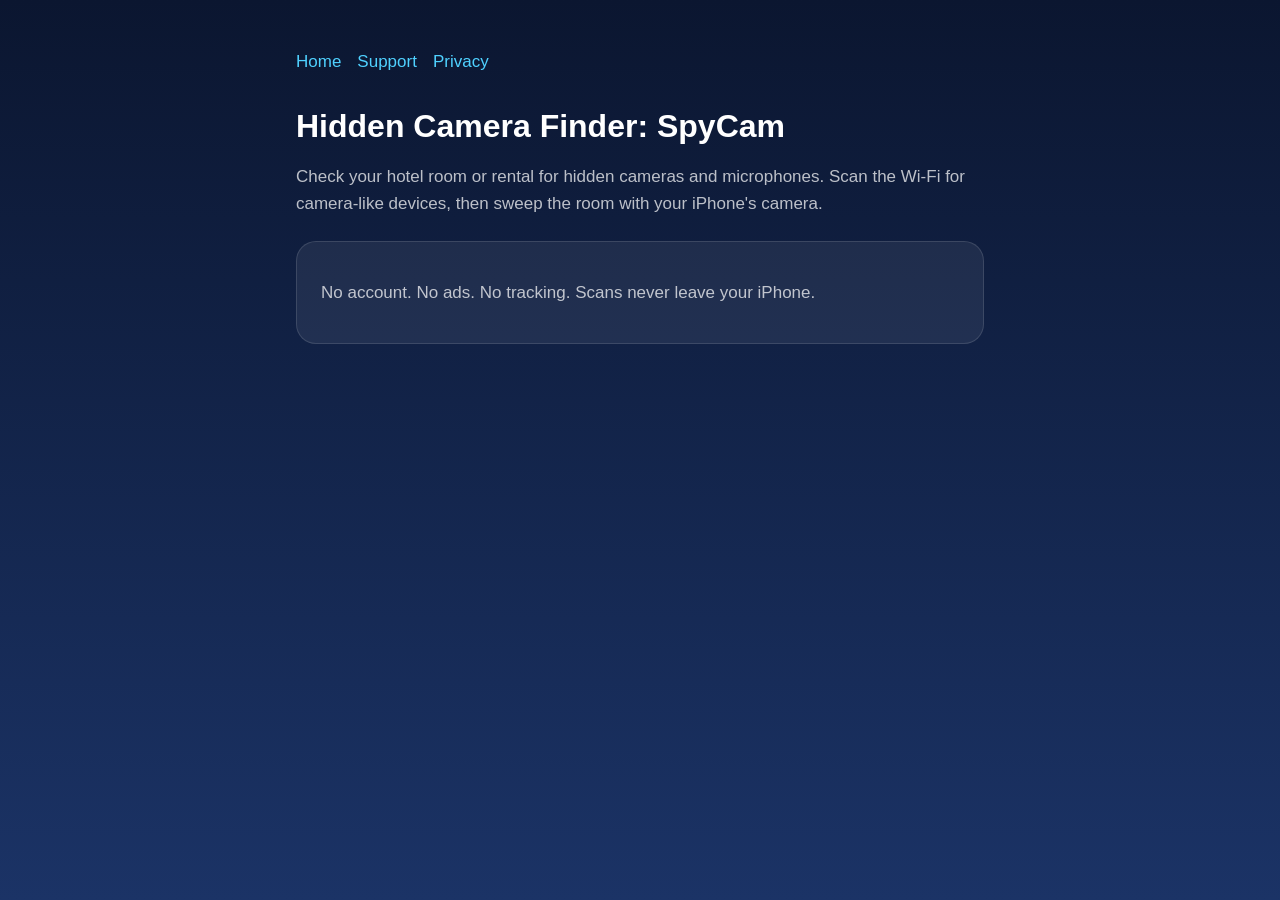
<file: index.html>
<!doctype html><html lang="en"><head><meta charset="utf-8"><meta name="viewport" content="width=device-width,initial-scale=1"><title>Hidden Camera Finder: SpyCam</title><link rel="stylesheet" href="style.css"></head>
<body><main><nav><a href="./">Home</a><a href="support.html">Support</a><a href="privacy.html">Privacy</a></nav>
<h1>Hidden Camera Finder: SpyCam</h1><p>Check your hotel room or rental for hidden cameras and microphones. Scan the Wi-Fi for camera-like devices, then sweep the room with your iPhone's camera.</p>
<div class="card"><p>No account. No ads. No tracking. Scans never leave your iPhone.</p></div></main></body></html>
</file>
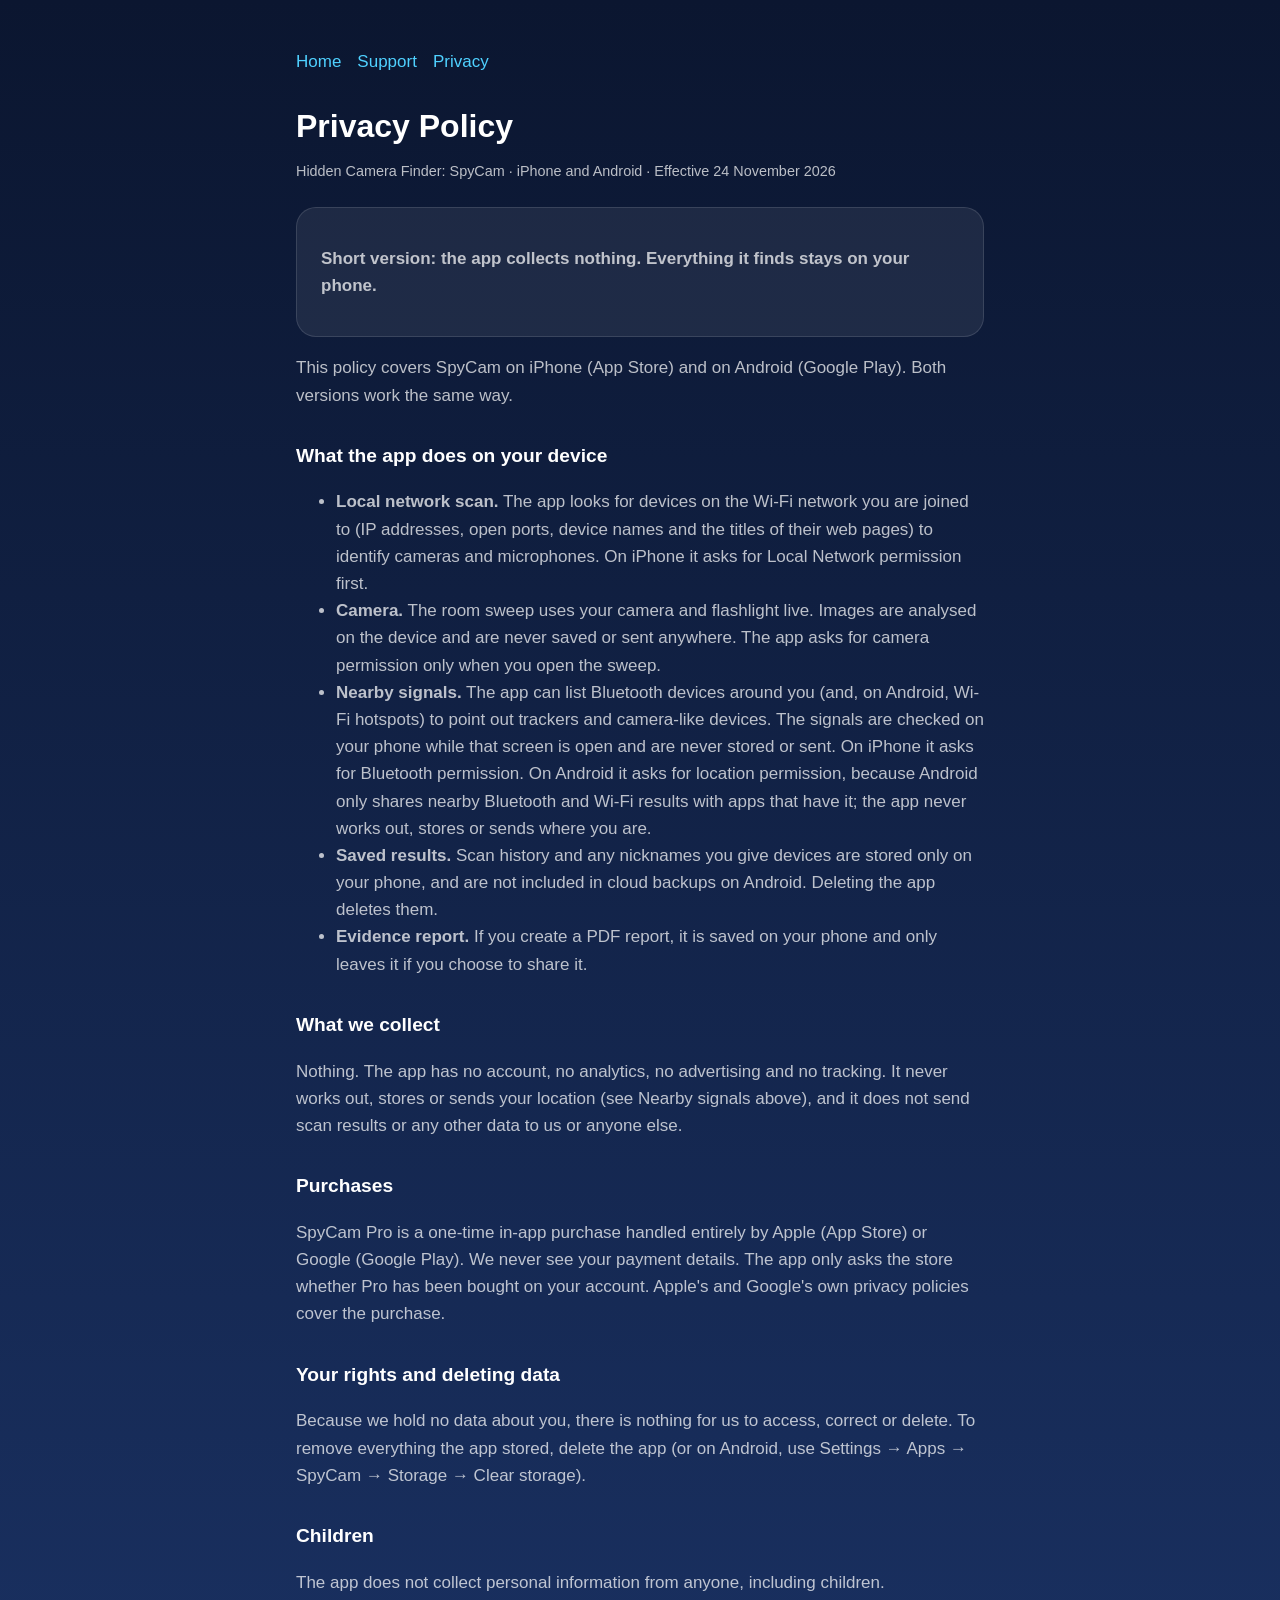
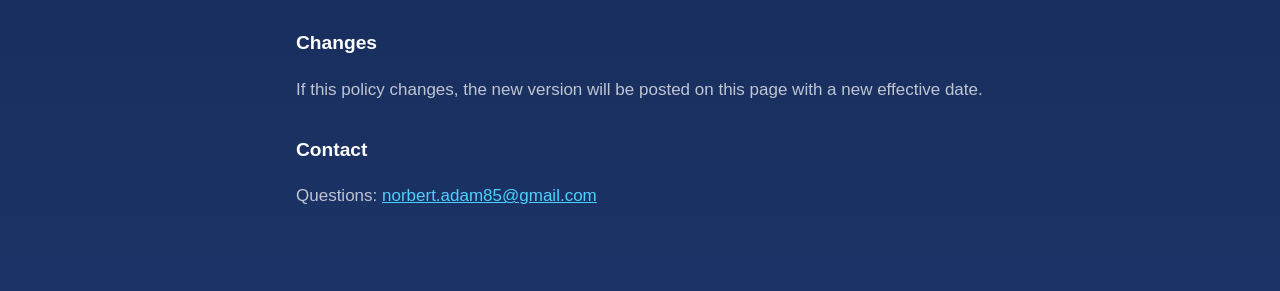
<file: privacy.html>
<!doctype html><html lang="en"><head><meta charset="utf-8"><meta name="viewport" content="width=device-width,initial-scale=1"><title>Privacy Policy</title><link rel="stylesheet" href="style.css"></head>
<body><main><nav><a href="./">Home</a><a href="support.html">Support</a><a href="privacy.html">Privacy</a></nav>
<h1>Privacy Policy</h1><p class="small">Hidden Camera Finder: SpyCam · iPhone and Android · Effective 24 November 2026</p>
<div class="card"><p><strong>Short version: the app collects nothing. Everything it finds stays on your phone.</strong></p></div>
<p>This policy covers SpyCam on iPhone (App Store) and on Android (Google Play). Both versions work the same way.</p>
<h2>What the app does on your device</h2>
<ul><li><strong>Local network scan.</strong> The app looks for devices on the Wi-Fi network you are joined to (IP addresses, open ports, device names and the titles of their web pages) to identify cameras and microphones. On iPhone it asks for Local Network permission first.</li>
<li><strong>Camera.</strong> The room sweep uses your camera and flashlight live. Images are analysed on the device and are never saved or sent anywhere. The app asks for camera permission only when you open the sweep.</li>
<li><strong>Nearby signals.</strong> The app can list Bluetooth devices around you (and, on Android, Wi-Fi hotspots) to point out trackers and camera-like devices. The signals are checked on your phone while that screen is open and are never stored or sent. On iPhone it asks for Bluetooth permission. On Android it asks for location permission, because Android only shares nearby Bluetooth and Wi-Fi results with apps that have it; the app never works out, stores or sends where you are.</li>
<li><strong>Saved results.</strong> Scan history and any nicknames you give devices are stored only on your phone, and are not included in cloud backups on Android. Deleting the app deletes them.</li>
<li><strong>Evidence report.</strong> If you create a PDF report, it is saved on your phone and only leaves it if you choose to share it.</li></ul>
<h2>What we collect</h2><p>Nothing. The app has no account, no analytics, no advertising and no tracking. It never works out, stores or sends your location (see Nearby signals above), and it does not send scan results or any other data to us or anyone else.</p>
<h2>Purchases</h2><p>SpyCam Pro is a one-time in-app purchase handled entirely by Apple (App Store) or Google (Google Play). We never see your payment details. The app only asks the store whether Pro has been bought on your account. Apple's and Google's own privacy policies cover the purchase.</p>
<h2>Your rights and deleting data</h2><p>Because we hold no data about you, there is nothing for us to access, correct or delete. To remove everything the app stored, delete the app (or on Android, use Settings → Apps → SpyCam → Storage → Clear storage).</p>
<h2>Children</h2><p>The app does not collect personal information from anyone, including children.</p>
<h2>Changes</h2><p>If this policy changes, the new version will be posted on this page with a new effective date.</p>
<h2>Contact</h2><p>Questions: <a href="mailto:norbert.adam85@gmail.com">norbert.adam85@gmail.com</a></p></main></body></html>
</file>
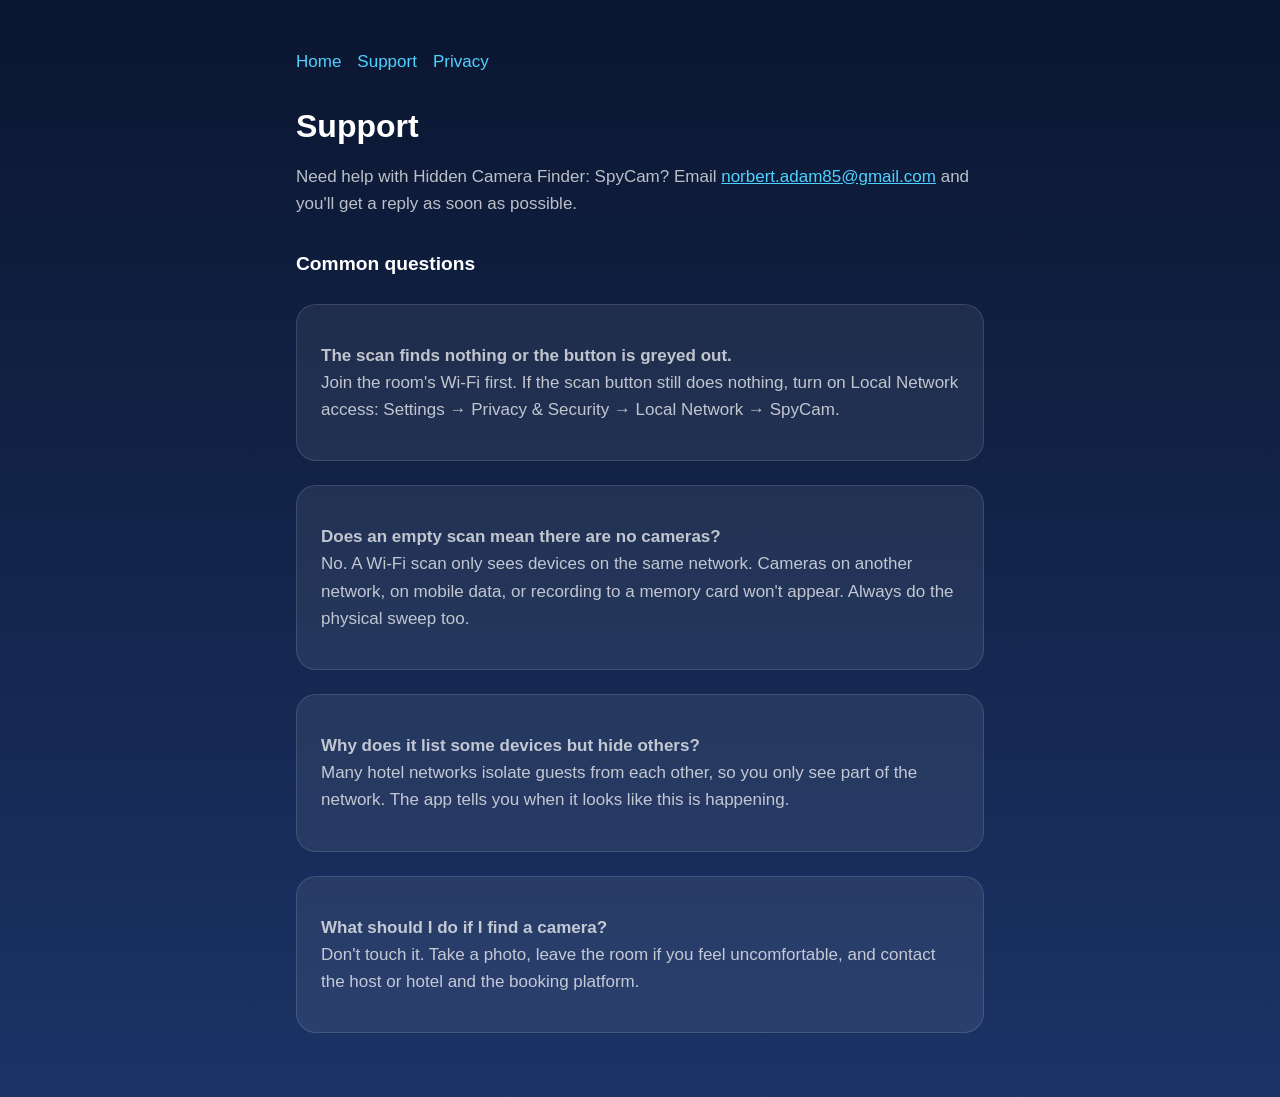
<file: support.html>
<!doctype html><html lang="en"><head><meta charset="utf-8"><meta name="viewport" content="width=device-width,initial-scale=1"><title>Support</title><link rel="stylesheet" href="style.css"></head>
<body><main><nav><a href="./">Home</a><a href="support.html">Support</a><a href="privacy.html">Privacy</a></nav>
<h1>Support</h1><p>Need help with Hidden Camera Finder: SpyCam? Email <a href="mailto:norbert.adam85@gmail.com">norbert.adam85@gmail.com</a> and you'll get a reply as soon as possible.</p>
<h2>Common questions</h2>
<div class="card"><p><strong>The scan finds nothing or the button is greyed out.</strong><br>Join the room's Wi-Fi first. If the scan button still does nothing, turn on Local Network access: Settings → Privacy &amp; Security → Local Network → SpyCam.</p></div>
<div class="card"><p><strong>Does an empty scan mean there are no cameras?</strong><br>No. A Wi-Fi scan only sees devices on the same network. Cameras on another network, on mobile data, or recording to a memory card won't appear. Always do the physical sweep too.</p></div>
<div class="card"><p><strong>Why does it list some devices but hide others?</strong><br>Many hotel networks isolate guests from each other, so you only see part of the network. The app tells you when it looks like this is happening.</p></div>
<div class="card"><p><strong>What should I do if I find a camera?</strong><br>Don't touch it. Take a photo, leave the room if you feel uncomfortable, and contact the host or hotel and the booking platform.</p></div>
</main></body></html>
</file>
<file: style.css>
:root{--bg:#0B1630;--bg2:#1B3366;--fg:#fff;--muted:rgba(255,255,255,.72);--card:rgba(255,255,255,.07);--line:rgba(255,255,255,.12);--accent:#4FD1FF}
*{box-sizing:border-box}body{margin:0;font:17px/1.6 -apple-system,BlinkMacSystemFont,"Segoe UI",Roboto,sans-serif;color:var(--fg);background:linear-gradient(180deg,var(--bg),var(--bg2));min-height:100vh}
main{max-width:720px;margin:0 auto;padding:48px 16px 64px}h1{font-size:2rem;line-height:1.2;margin:0 0 8px}h2{font-size:1.2rem;margin:32px 0 8px}
p,li{color:var(--muted)}a{color:var(--accent)}.card{background:var(--card);border:1px solid var(--line);border-radius:20px;padding:20px 24px;margin-top:24px}
nav{display:flex;gap:16px;margin-bottom:32px}nav a{text-decoration:none}.small{font-size:.9rem}
</file>
